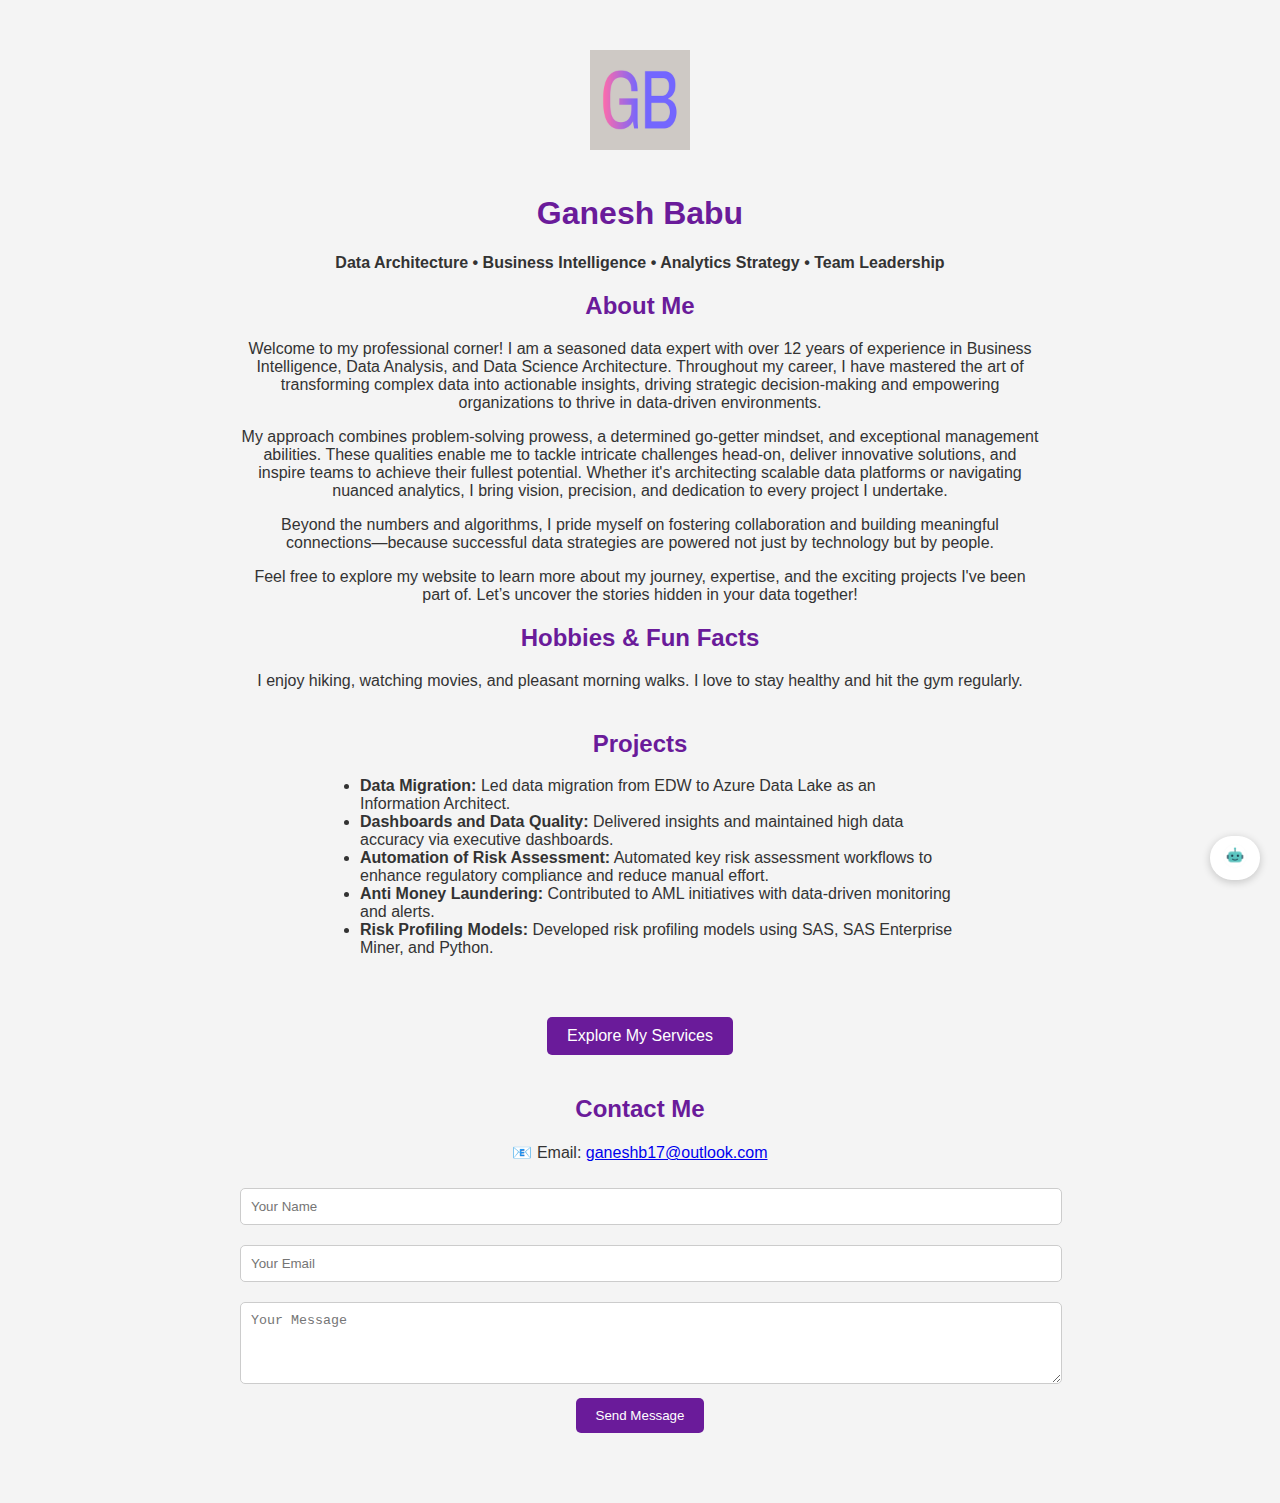
<file: index.html>
<!DOCTYPE html>
<html lang="en">
<head>
  <meta charset="UTF-8" />
  <meta name="viewport" content="width=device-width, initial-scale=1.0"/>
  <title>Ganesh Babu - Data Expert</title>
  <link rel="stylesheet" href="style.css">
  <link rel="icon" href="favicon_gb_gradient.ico" type="image/x-icon">
  <link rel="stylesheet" href="chatbot.css">
<script src="chatbot.js" defer></script>
</head>
<body>
  <div class="section">
    <img src="logo_gb_gradient.png" alt="Logo" style="width:100px;height:100px;margin: 20px auto;">
    <h1>Ganesh Babu</h1>
    <p><strong>Data Architecture • Business Intelligence • Analytics Strategy • Team Leadership</strong></p>

    <h2>About Me</h2>
    <p>Welcome to my professional corner! I am a seasoned data expert with over 12 years of experience in Business Intelligence, Data Analysis, and Data Science Architecture. Throughout my career, I have mastered the art of transforming complex data into actionable insights, driving strategic decision-making and empowering organizations to thrive in data-driven environments.</p>
    <p>My approach combines problem-solving prowess, a determined go-getter mindset, and exceptional management abilities. These qualities enable me to tackle intricate challenges head-on, deliver innovative solutions, and inspire teams to achieve their fullest potential. Whether it's architecting scalable data platforms or navigating nuanced analytics, I bring vision, precision, and dedication to every project I undertake.</p>
    <p>Beyond the numbers and algorithms, I pride myself on fostering collaboration and building meaningful connections—because successful data strategies are powered not just by technology but by people.</p>
    <p>Feel free to explore my website to learn more about my journey, expertise, and the exciting projects I've been part of. Let’s uncover the stories hidden in your data together!</p>

    <div class="section">
      <h2>Hobbies & Fun Facts</h2>
      <p>I enjoy hiking, watching movies, and pleasant morning walks. I love to stay healthy and hit the gym regularly.</p>
    </div>

    <div class="section">
      <h2>Projects</h2>
      <ul style="text-align:left; max-width: 600px; margin: 0 auto;">
        <li><strong>Data Migration:</strong> Led data migration from EDW to Azure Data Lake as an Information Architect.</li>
        <li><strong>Dashboards and Data Quality:</strong> Delivered insights and maintained high data accuracy via executive dashboards.</li>
        <li><strong>Automation of Risk Assessment:</strong> Automated key risk assessment workflows to enhance regulatory compliance and reduce manual effort.</li>
        <li><strong>Anti Money Laundering:</strong> Contributed to AML initiatives with data-driven monitoring and alerts.</li>
        <li><strong>Risk Profiling Models:</strong> Developed risk profiling models using SAS, SAS Enterprise Miner, and Python.</li>
      </ul>
    </div>

    <a href="services.html" class="resume-btn">Explore My Services</a>

    <div class="section">
      <h2>Contact Me</h2>
      <p>📧 Email: <a href="mailto:ganeshb17@outlook.com">ganeshb17@outlook.com</a></p>
      <form action="https://formsubmit.co/ganeshb17@outlook.com" method="POST">
        <input type="text" name="name" placeholder="Your Name" required>
        <input type="email" name="email" placeholder="Your Email" required>
        <textarea name="message" rows="4" placeholder="Your Message" required></textarea>
        <button type="submit">Send Message</button>
      </form>
    </div>
  </div>
</body>
</html>
</file>
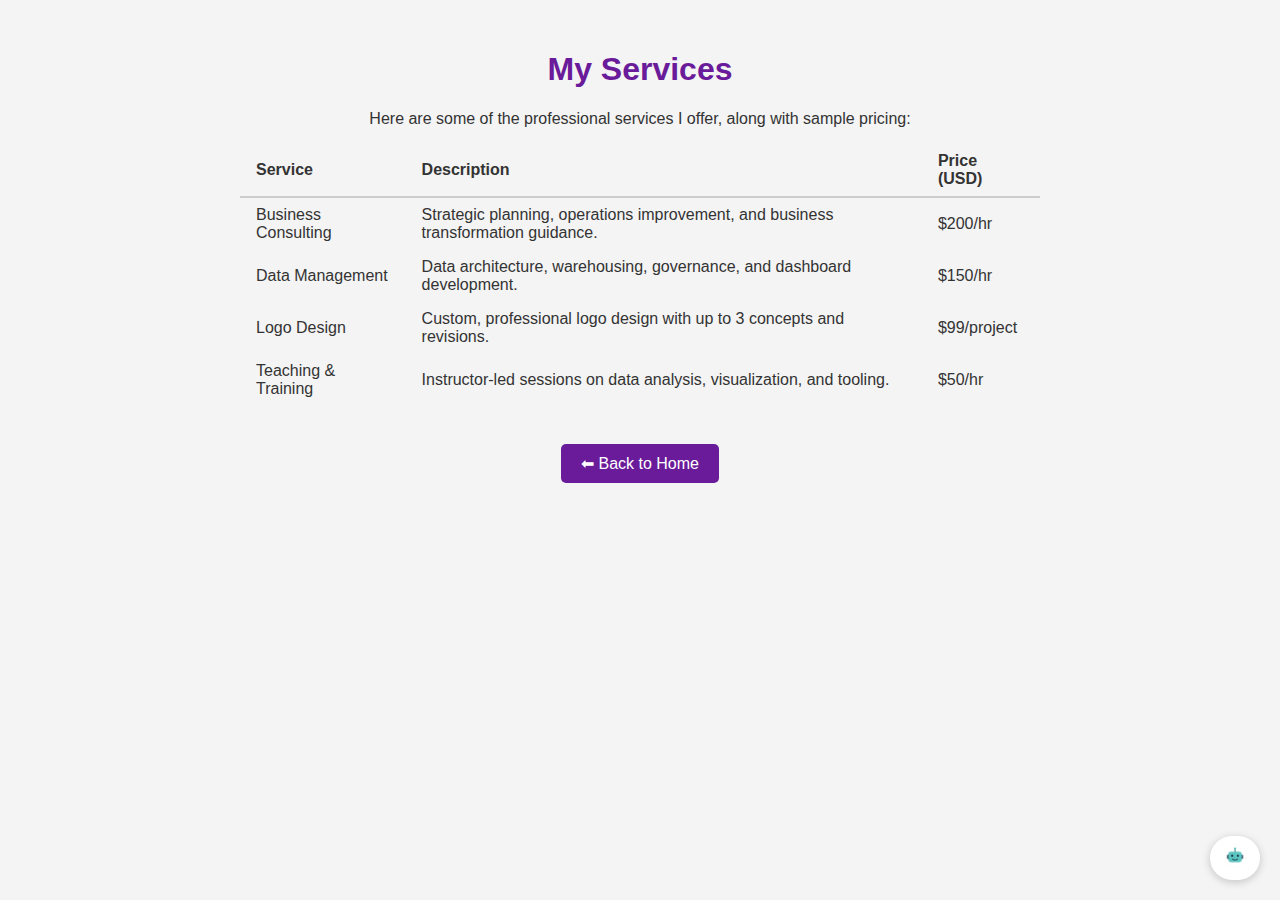
<file: services.html>
<!DOCTYPE html>
<html lang="en">
<head>
  <meta charset="UTF-8" />
  <meta name="viewport" content="width=device-width, initial-scale=1.0"/>
  <title>Services | Ganesh Babu</title>
  <link rel="stylesheet" href="style.css">
   <link rel="icon" href="favicon_gb_gradient.ico" type="image/x-icon">
  <link rel="stylesheet" href="chatbot.css">
<script src="chatbot.js" defer></script>
</head>
<body>
  <div class="section">
    <h1>My Services</h1>
    <p>Here are some of the professional services I offer, along with sample pricing:</p>
    <table style="margin: 0 auto; text-align: left; border-collapse: collapse;">
      <thead>
        <tr>
          <th style="padding: 8px 16px; border-bottom: 2px solid #ccc;">Service</th>
          <th style="padding: 8px 16px; border-bottom: 2px solid #ccc;">Description</th>
          <th style="padding: 8px 16px; border-bottom: 2px solid #ccc;">Price (USD)</th>
        </tr>
      </thead>
      <tbody>
        <tr>
          <td style="padding: 8px 16px;">Business Consulting</td>
          <td style="padding: 8px 16px;">Strategic planning, operations improvement, and business transformation guidance.</td>
          <td style="padding: 8px 16px;">$200/hr</td>
        </tr>
        <tr>
          <td style="padding: 8px 16px;">Data Management</td>
          <td style="padding: 8px 16px;">Data architecture, warehousing, governance, and dashboard development.</td>
          <td style="padding: 8px 16px;">$150/hr</td>
        </tr>
        <tr>
          <td style="padding: 8px 16px;">Logo Design</td>
          <td style="padding: 8px 16px;">Custom, professional logo design with up to 3 concepts and revisions.</td>
          <td style="padding: 8px 16px;">$99/project</td>
        </tr>
        <tr>
          <td style="padding: 8px 16px;">Teaching & Training</td>
          <td style="padding: 8px 16px;">Instructor-led sessions on data analysis, visualization, and tooling.</td>
          <td style="padding: 8px 16px;">$50/hr</td>
        </tr>
      </tbody>
    </table>
    <br>
    <a href="index.html" class="resume-btn">⬅ Back to Home</a>
  </div>
</body>
</html>
</file>
<file: style.css>
body {
  font-family: Arial, sans-serif;
  background-color: #f4f4f4;
  color: #333;
  margin: 0;
  padding: 30px;
  text-align: center;
}
.section {
  max-width: 800px;
  margin: 0 auto 40px;
}
h1, h2 {
  color: #6a1b9a;
}
.resume-btn {
  display: inline-block;
  margin: 20px 0;
  padding: 10px 20px;
  background-color: #6a1b9a;
  color: white;
  border-radius: 5px;
  text-decoration: none;
}
form input, form textarea {
  width: 100%;
  padding: 10px;
  margin: 10px 0;
  border: 1px solid #ccc;
  border-radius: 5px;
}
form button {
  background-color: #6a1b9a;
  color: white;
  border: none;
  padding: 10px 20px;
  cursor: pointer;
  border-radius: 5px;
}
</file>
<file: chatbot.css>
#chatbot-icon {
  position: fixed;
  bottom: 20px;
  right: 20px;
  z-index: 999;
  cursor: pointer;
  border-radius: 50px;
  background: white;
  box-shadow: 0 2px 8px rgba(0,0,0,0.2);
  padding: 5px 10px;
}
#chatbot-icon img {
  width: 30px;
}
#chatbot-container {
  font-family: sans-serif;
  position: fixed;
  bottom: 80px;
  right: 20px;
  width: 300px;
  background: #f9f1fd;
  border: 1px solid #ccc;
  border-radius: 8px;
  display: none;
  flex-direction: column;
  z-index: 1000;
}
#chatbot-container.visible {
  display: flex;
}
#chat-header {
  background: #771cb0;
  color: white;
  font-weight: bold;
  padding: 10px;
  border-radius: 8px 8px 0 0;
}
#chat-log {
  height: 150px;
  overflow-y: auto;
  padding: 10px;
  font-size: 14px;
}
#user-input, #lead-name, #lead-email, #lead-message {
  margin: 5px;
  padding: 8px;
  border: 1px solid #ccc;
  border-radius: 4px;
  width: calc(100% - 20px);
}
#send-btn, #submit-lead {
  margin: 5px;
  background: #771cb0;
  color: white;
  border: none;
  padding: 8px;
  border-radius: 4px;
  cursor: pointer;
}
#lead-form {
  padding: 10px;
}
</file>
